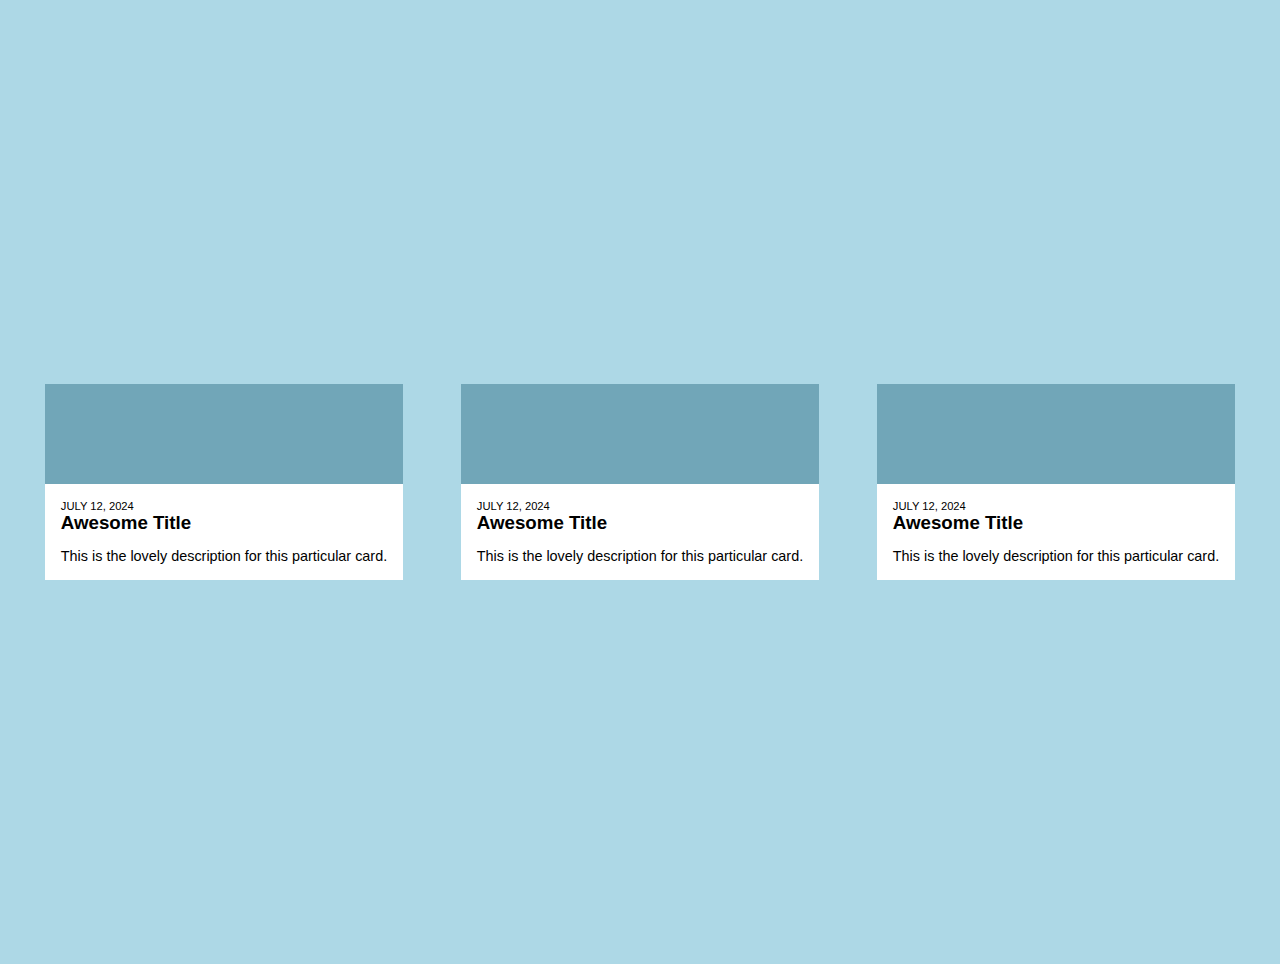
<file: 1. Espacio en blanco  y Alineacion/index.html>
<html>
    <head>
        <link rel="stylesheet" href="index.css">
    </head>
    <body>
        <div class="card">
            <span></span>
            <div class="content">
                <p class="date">July 12, 2024</p>
                <h3>Awesome Title</h3>
                <p class="desc">This is the lovely description for this particular card.</p>
            </div>
        </div>
        <div class="card">
            <span></span>
            <div class="content">
                <p class="date">July 12, 2024</p>
                <h3>Awesome Title</h3>
                <p class="desc">This is the lovely description for this particular card.</p>
            </div>
        </div>
        <div class="card">
            <span></span>
            <div class="content">
                <p class="date">July 12, 2024</p>
                <h3>Awesome Title</h3>
                <p class="desc">This is the lovely description for this particular card.</p>
            </div>
        </div>
    </body>
</html>
</file>
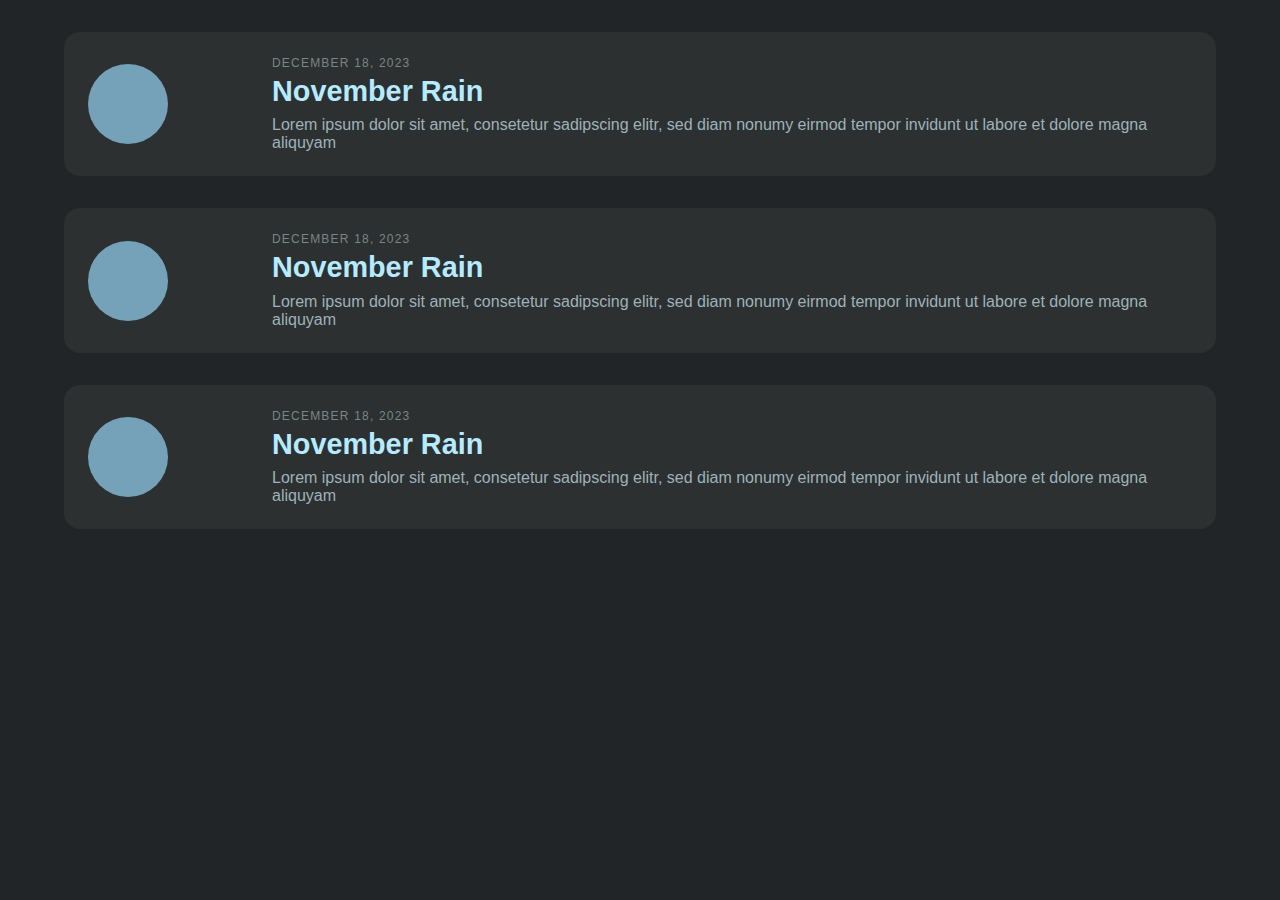
<file: 2. Contraste y Escala/index.html>
<html>
    <head>
        <link rel="stylesheet" href="index.css">
    </head>
    <body>
        <div class="container">
            <div class="card">
                <span></span>
                <div class="content">
                    <p class="date">December 18, 2023</p>
                    <h3>November Rain</h3>
                    <p class="desc">Lorem ipsum dolor sit amet, consetetur sadipscing elitr, sed diam nonumy eirmod tempor invidunt ut labore et dolore magna aliquyam</p>
                </div>
            </div>
            <div class="card">
                <span></span>
                <div class="content">
                    <p class="date">December 18, 2023</p>
                    <h3>November Rain</h3>
                    <p class="desc">Lorem ipsum dolor sit amet, consetetur sadipscing elitr, sed diam nonumy eirmod tempor invidunt ut labore et dolore magna aliquyam</p>
                </div>
            </div>
            <div class="card">
                <span></span>
                <div class="content">
                    <p class="date">December 18, 2023</p>
                    <h3>November Rain</h3>
                    <p class="desc">Lorem ipsum dolor sit amet, consetetur sadipscing elitr, sed diam nonumy eirmod tempor invidunt ut labore et dolore magna aliquyam</p>
                </div>
            </div>
        </div>
    </body>
</html>
</file>
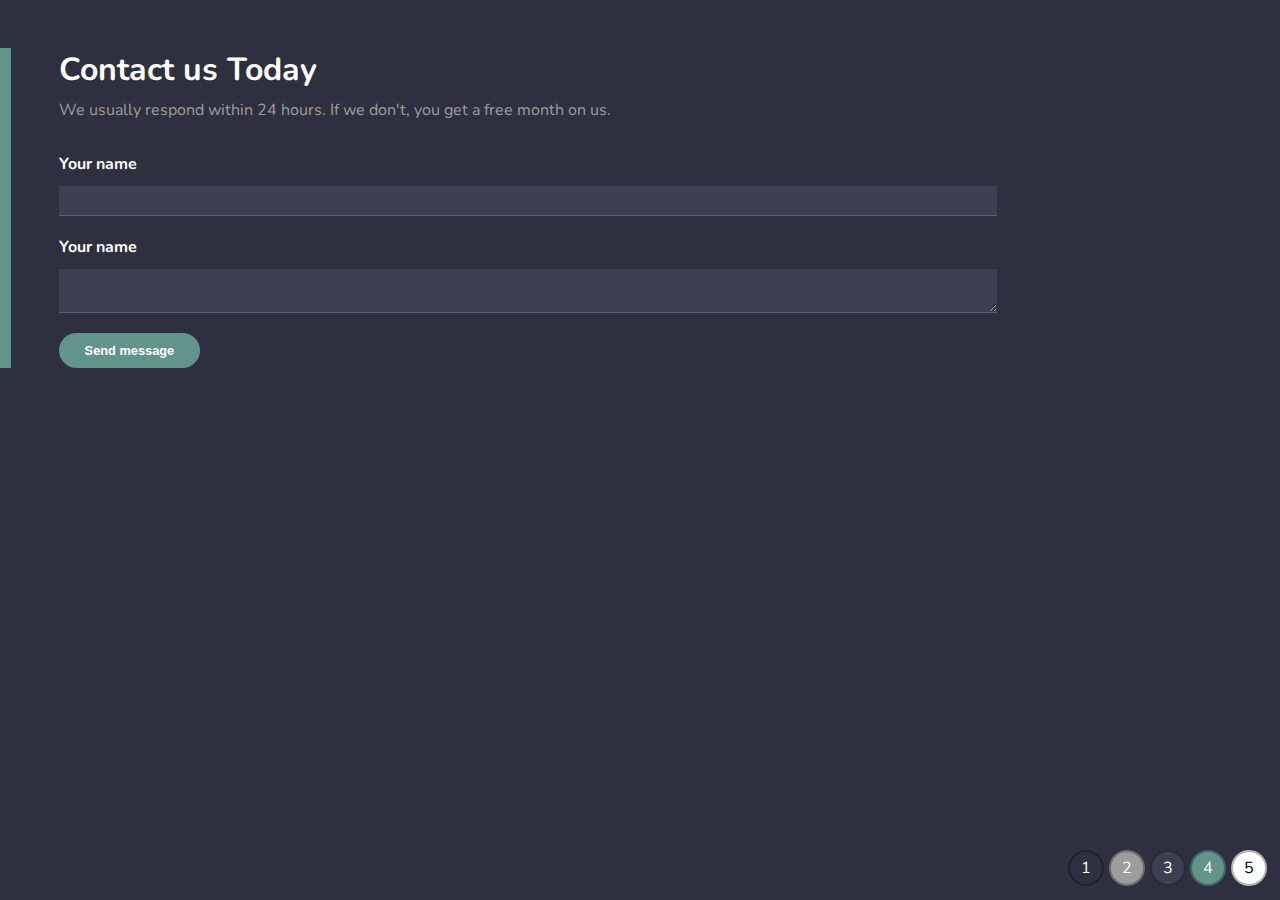
<file: 3. Tipografia y Color/index.html>
<html>
    <head>
        <link rel="stylesheet" href="index.css">
    </head>
    <body>
        <div class="container">
            <h1>Contact us Today</h1>
            <p>We usually respond within 24 hours. If we don't, you get a free month on us.</p>
            
            <form>
                <label for="name">Your name</label>
                <input type="text" id="name">
                
                <label for="name">Your name</label>
                <textarea id="name"></textarea>
                
                <input type="submit" value="Send message">
            </form>
        </div>
        <div class="colors">
            <div>1</div>
            <div>2</div>
            <div>3</div>
            <div>4</div>
            <div>5</div>
        </div>
    </body>
</html>
</file>
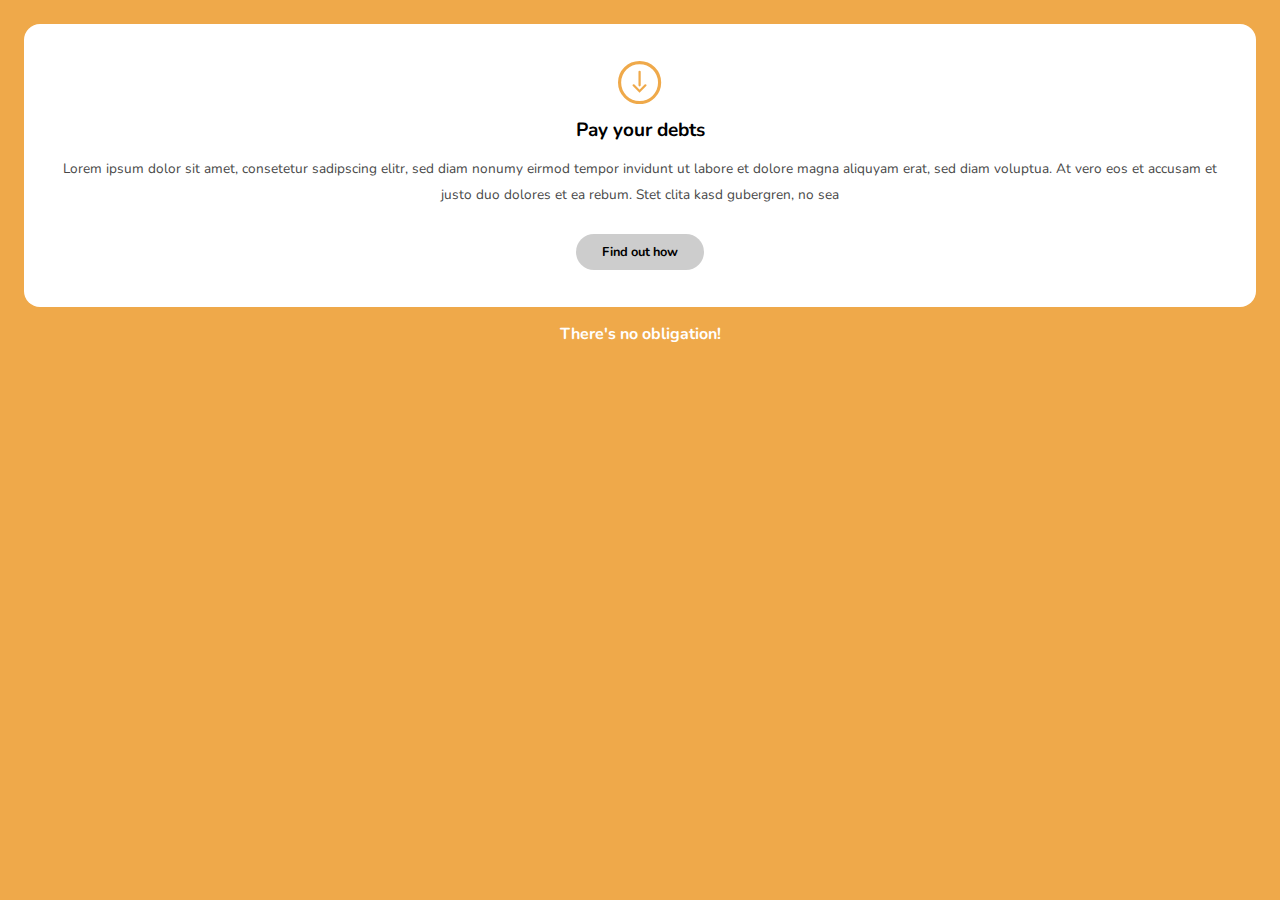
<file: 4. Jerarquia visual/index.html>
<html>
    <head>
        <link rel="stylesheet" href="index.css">
    </head>
    <body>
        <div class="card">
            
            <svg viewBox="0 0 96 96">
                <g id="down-arrow" transform="translate(-418 -150)">
                    <g id="Ellipse_2" data-name="Ellipse 2" transform="translate(418 150)" fill="none" stroke="#efa94a" stroke-width="7">
                    <circle cx="48" cy="48" r="48" stroke="none"/>
                    <circle cx="48" cy="48" r="44.5" fill="none"/>
                    </g>
                    <g id="Group_1" data-name="Group 1">
                    <path id="Path_2" data-name="Path 2" d="M554,8207.49v29.931" transform="translate(-88 -8033.361)" fill="none" stroke="#efa94a" stroke-linecap="round" stroke-width="5"/>
                    <path id="Path_3" data-name="Path 3" d="M541.8,8246.06l13.07,13.069,13.07-13.069" transform="translate(-89 -8042)" fill="none" stroke="#efa94a" stroke-linecap="round" stroke-width="5"/>
                    </g>
                </g>
            </svg>
            
            <h1>Pay your debts</h1>
            
            <p>Lorem ipsum dolor sit amet, consetetur sadipscing elitr, sed diam nonumy eirmod tempor invidunt ut labore et dolore magna aliquyam erat, sed diam voluptua. At vero eos et accusam et justo duo dolores et ea rebum. Stet clita kasd gubergren, no sea</p>
            
            <a href="#">Find out how</a>
                
        </div>
        
        <p class="obligation">There's no obligation!</p>
    </body>
</html>
</file>
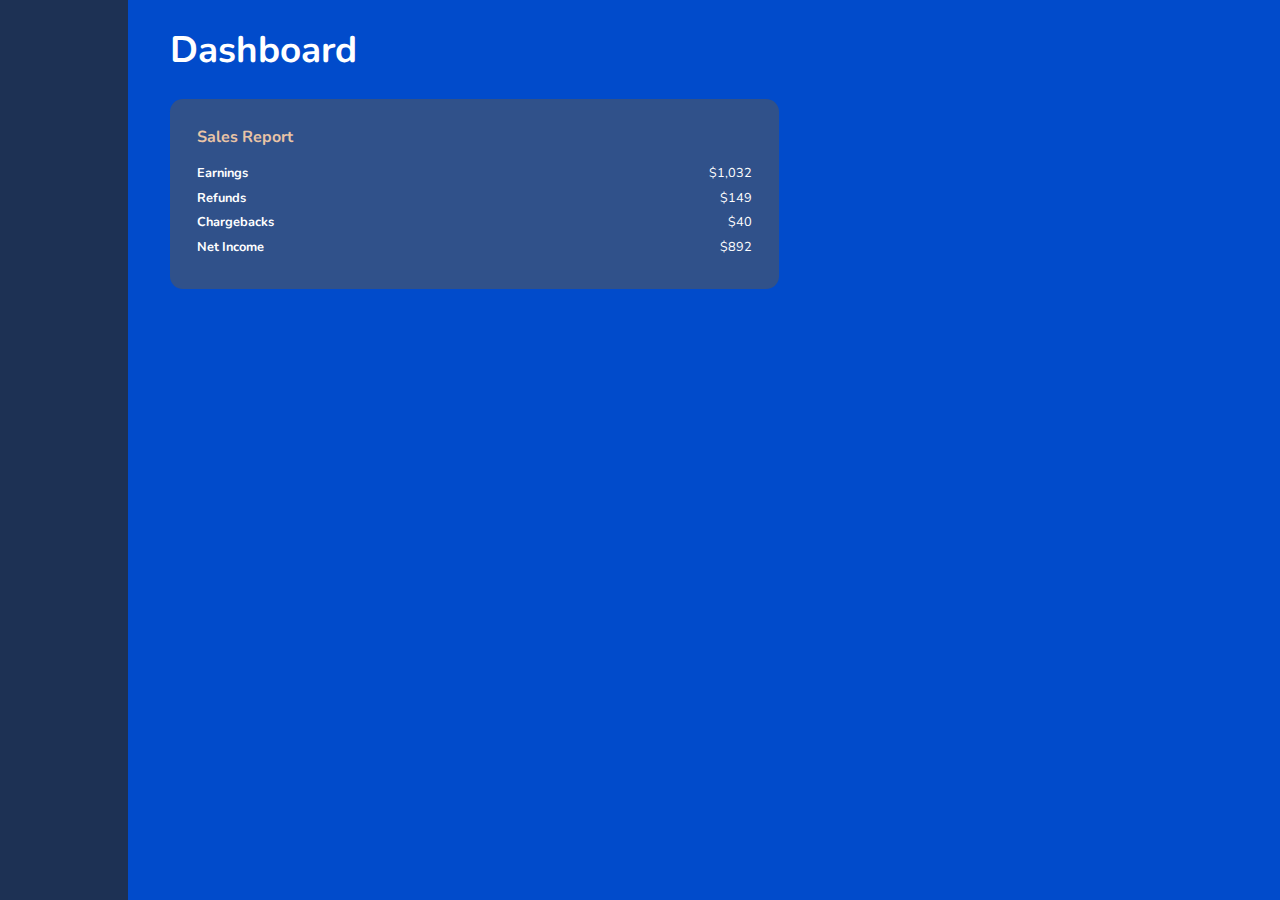
<file: 5. Desafio Final/index.html>
<html>
    <head>
        <link rel="stylesheet" href="index.css">
    </head>
    <body>
        <sidebar></sidebar>
        <main>
            <h1>Dashboard</h1>
            
            <div class='content'>
                <h3>Sales Report</h3>
                
                <ul>
                    <li><strong>Earnings</strong><span>$1,032</span></li>
                    <li><strong>Refunds</strong><span>$149</span></li>
                    <li><strong>Chargebacks</strong><span>$40</span></li>
                    <li><strong>Net Income</strong><span>$892</span></li>
                </ul>
            </div>
        </main>
    </body>
</html>
</file>
<file: 1. Espacio en blanco  y Alineacion/index.css>
/*Challenge 1
    Referente al manejo de espacios y relleno, las propiedades padding y margin en concreto
    °Padding: Espacio de relleno de un elemento seleccionado 
    °Margin: Propiedad que establece margenesd de un elemento seleccionado */
html, body {
    margin: 0;
    padding: 0;
    font-family: Arial, Helvetica, sans-serif;
}

body {
    height: 100vh;
    display: grid;
    grid-template-columns: repeat(3, auto);
    place-items: center;
    background: lightblue;
    grid-gap: 2em;
    padding: 2em; /*Agregado, mejor distribucion*/
}

.card {
    background: white;
}

/*span agrupa los elementos de cada tarjeta*/
span {
    height: 100px;
    display: block;
    width: 100%;
    background: #71A6B8;
}

.content {
    padding: 1em; /*Agregado, mejor distribucion*/
}

p.date {
    text-align: left;
    font-size: .7em;
    text-transform: uppercase;
    margin: 0; /*Agregado, mejor alineacion*/
}
 
h3 {
    margin: 0; /*Agregado, mejor alineacion*/
}

p.desc {
    font-size: .9em;
    margin-bottom: 0; /*Agregado, mejor alineacion*/
}
</file>
<file: 2. Contraste y Escala/index.css>
/*Challenge 2
    °Letter-spacing: Espacio entre letras 
    °Text-transform: Transforma texto en mayusculas, minusculas o mixto
    °Grid: Establece columnas
    °Width: Ancho de un elemento
  */
html, body {
    margin: 0;
    padding: 0;
    font-family: Arial, Helvetica, sans-serif;
}

body {
    background: #212527;
    color: #9FB2B9;
}

.container {
    display: grid;
    width: 90%;
    margin: 2em auto 0;
}

.card {
    background: #2C3031;
    display: grid;
    grid-template-columns: 1fr 5fr;
    align-items: center;
    border-radius: 1em;
    margin-bottom: 2em;
    padding: 1.5em;
}

p, h3 {
    margin: 0;
}

h3 {
    margin-left: 1em;
    margin-top: .5em;
    margin: 0 0 .3em;
    color: #B6EAFF;
    font-size: 1.8em;
}

span {
    width: 5em;
    height: 5em;
    background: #75A2B8;
    border-radius: 50%;
}

p.date {
    text-transform: uppercase;
    font-size: .75em;
    letter-spacing: .1em;
    color: #7A8587;
    margin-bottom: .4em;
}
</file>
<file: 3. Tipografia y Color/index.css>
/* Challenge 3
    Referente al uso de la tipografia y colores para una grata experiencia
    °@import: importa recursos a utilizar en el proyecto
    °Colores combinan, se puede revisar las guias de desarrollo y uso como material design
*/
@import url('https://fonts.googleapis.com/css?family=Nunito:400,700&display=swap');
html, body {
    margin: 0;
    padding: 0;
}

body {
    background: #2e303f;
    color: white;
    font-family: 'Nunito';
}

.container {
    margin-top: 3em;
    border-left: .7em  solid gray;
    padding: 0 3em;
}
h1 {
    margin: 0;
}

p {
    color: #9D9D9D;
    margin: .5em 0 2em;
}

label {
    display: block;
    font-weight: bold;
    margin-bottom: .7em;
}

input[type=text], textarea {
    margin-bottom: 1.5em;
    display: block;
    padding: .5em;
    width: 80%;
    background: gray;
    border: none;
    border-bottom: 1px solid lightgray;
    outline: 0;
    color: black;
}

input[type=text]:focus, textarea:focus {
    border-bottom: 2px solid white;
}

input[type=submit] {
    background: gray;
    border: none;
    color: white;
    font-weight: bold;
    padding: .8em 2em;
    border-radius: 2em;
    font-size: .8em;
}

.container {
    border-left: .7em  solid #63948c;
}

input[type=text], textarea {
    background: #3c3e52;
    border-bottom: 1px solid #506671;
    color: #9D9D9D;
}

input[type=text]:focus, textarea:focus {
    border-bottom: 1px solid #63948c;
}

input[type=submit] {
    background: #63948c;
}

.colors {
    position: absolute;
    bottom: 0;
    right: 0;
    padding: .5em;
}

.colors div {
    width: 2em;
    height: 2em;
    background: gray;
    border-radius: 50%;
    margin-bottom: .4em;
    margin-right: .3em;
    float: left;
    text-align: center;
    display: grid;
    place-content: center;
    border: 2px solid rgba(0,0,0,.3);
}

.colors div:nth-child(1) {
    background-color: #2e303f;
}

.colors div:nth-child(2) {
    background-color: #9D9D9D;
}

.colors div:nth-child(3) {
    background-color: #3c3e52;
}

.colors div:nth-child(4) {
    background-color: #63948c;
}

.colors div:nth-child(5) {
    background-color: white;
    color: black;
}
</file>
<file: 4. Jerarquia visual/index.css>
/* Challenge 4
    Referente a manejo de la jerarquia de los objetos de elementos
    °svg: Grafico vectorial
    °inline-block: acomodar elementos alineados, junto con border-box para asegurar la proporcion
*/
@import url('https://fonts.googleapis.com/css?family=Nunito:400,700&display=swap');
html, body {
    margin: 0;
    padding: 0;
}

body {
    background: #efa94a;
    padding: 24px;
    font-family: 'Nunito', sans-serif;
}

.card {
    background: white;
    border-radius: 1em;
    padding: 2.3em;
    text-align: center;
}

svg {
    width: 2.7em;
}

h1 {
    font-size: 19px;
    font-weight: bold;
}

.card p {
    font-size: .85em;
    color: #474747;
    line-height: 1.9em;
    color: auto;
}

a {
    display: inline-block;
    color: black;
    text-decoration: none;
    font-weight: bold;
    border-radius: 5em;
    font-size: .8em;
    background: #cdcdcd;
    padding: .7em 2em;
    margin-top: 1em;
}
.obligation {
    text-align: center;
    color: white;
    font-weight: bold;
    margin-bottom: 0;
}
</file>
<file: 5. Desafio Final/index.css>
/*Final Challenge
    Se pone a prueba todos los conceptos aprendidos
    °Por sugerencia del autor, el color de la barra lateral y el fondo se mantienen como se declararon inicialmente
*/
@import url('https://fonts.googleapis.com/css?family=Nunito:400,700&display=swap');
html, body {
    margin: 0;
    padding: 0;
}

body {
    background: #014BCB;
    display: grid;
    grid-template-columns: 10% auto;
    height: 100vh;
    color: white;
    font-family: 'Nunito', sans-serif;
    grid-gap: 2.6em;
}
sidebar {
    background: #1D3154;
}
.content {
    background: #30518a;
    padding: 1.7em;
    width: 50%;
    margin-right: 2em;
    border-radius: .8em;
}

h1 {
    margin-left: 0;
    font-size: 2.3em; 
}

h3 {
    margin: 0;
    font-size: 1em;
    color: #E9C4A6;
}

ul {
    list-style-type: none;
    padding: 0;
    margin-bottom: 0;
}
li {
    margin-bottom: .5em;
    font-size: .8em;
}
span {
    float: right;
}
</file>
